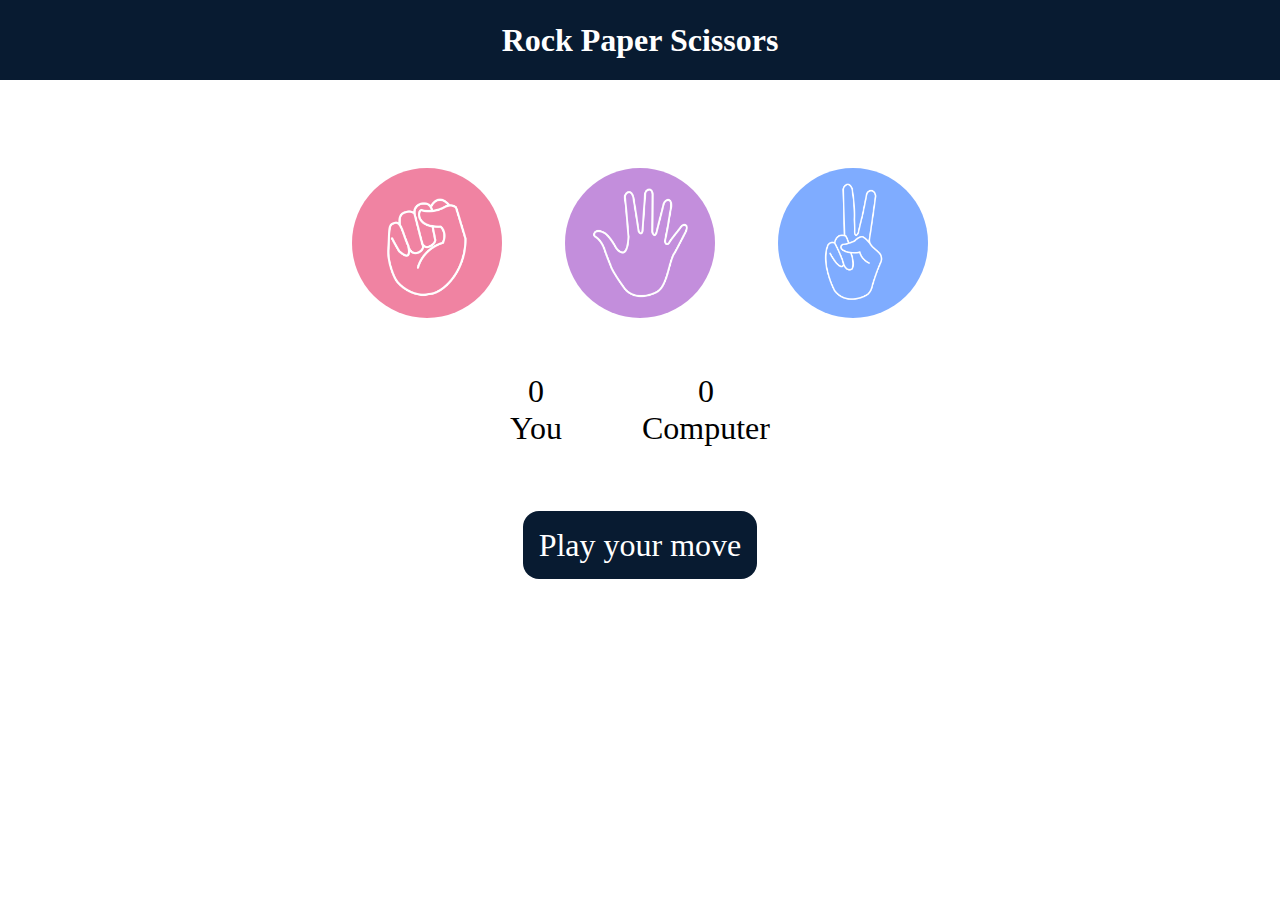
<file: RockPaperScissor/index.html>
<!DOCTYPE html>
<html lang="en">
<head>
	<meta charset="UTF-8">
	<meta name="viewport" content="width=device-width, initial-scale=1.0">
	<title>Rock Paper Scissors Game</title>
    <link rel="stylesheet" href="style.css">
</head>
  <body>
  <h1> Rock Paper Scissors </h1>
 <div class="choices">
    <div class="choice" id="rock">
        <img src="./images/rock.png" />
    </div>
    <div class="choice" id ="paper">
        <img src="./images/paper.png" />
    </div>
    <div class="choice" id="scissors">
        <img src="./images/scissors.png" />
    </div>
 </div>
<div class="score-board">
      <div class="score">
        <p id="user-score">0</p>
        <p>You</p>
    </div>
    <div class="score">
        <p id="comp-score">0</p>
        <p>Computer</p>
    </div>
</div>

<div class="msg-container">
    <p id="msg">Play your move</p>
</div>
<script src="game.js"></script>
</body>
</html>
</file>
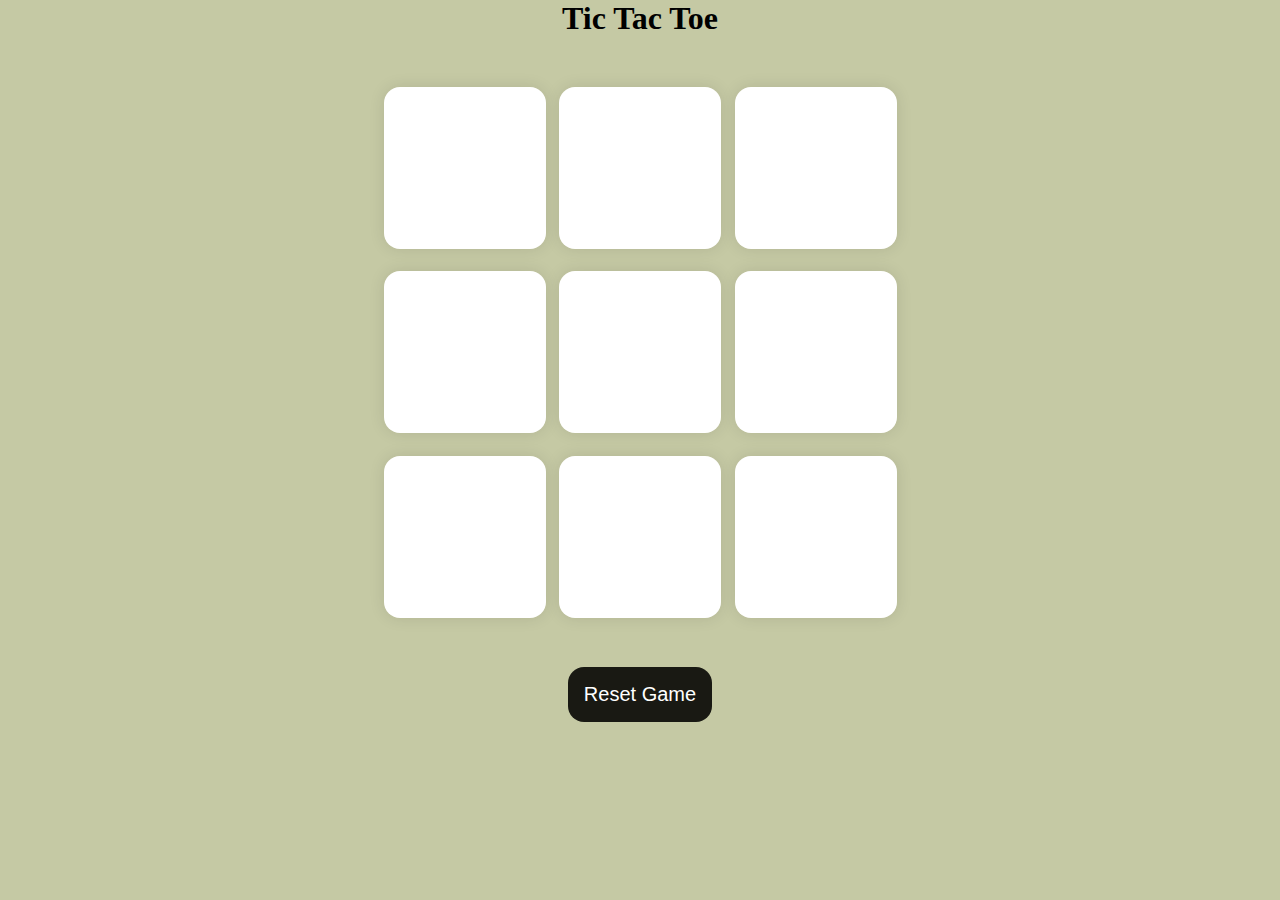
<file: TicTacToe_JS/index.html>
<!DOCTYPE html>
<html lang="en">
<head>
    <meta charset="UTF-8">
    <meta name="viewport" content="width=device-width, initial-scale=1.0">
    <title>Tic-Tac-Toe Game</title>
    <link rel="stylesheet" href="style.css"/>
</head>
<body>
    <div class = "msg-container hide">
        <p id="announceWinner"> Winner </p>
        <button id="new-game-btn">New Game</button>
    </div>
    <main>
    <h1>Tic Tac Toe</h1>
    <div class = "container">
        <div class = "game">
            <button class="box"></button>
            <button class="box"></button>
            <button class="box"></button>
            <button class="box"></button>
            <button class="box"></button>
            <button class="box"></button>
            <button class="box"></button>
            <button class="box"></button>
            <button class="box"></button>
        </div>
    </div>
    <button id="reset">Reset Game</button>
    
    
    
    <script src="tictactoe.js"></script>
    </main>
</body>
</html>
</file>
<file: RockPaperScissor/style.css>
* {
    margin:0;
    padding:0;
    text-align: center;
}

h1 {
    background-color: #081b31;
    color: #fff;
    height: 5rem;
    line-height: 5rem;
}

.choice:hover {
    cursor: pointer;
    background-color: #081b31;

}

.choice {
    height: 165px;
    width: 165px;
    border-radius: 50%;
    display: flex;
    justify-content: center;
    align-items: center;
    
}

img {
    height: 150px;
    width: 150px;
    object-fit: cover;
    border-radius: 50%;
}

.choices {
    display: flex;
    justify-content: center;
    align-items: center;
    margin-top: 5rem;
    gap: 3rem;
}

.score-board {
    display: flex;
    justify-content:center;
    align-items: center;
    font-size: 2rem;
    margin: 3rem;
    gap: 5rem;
}

#user-score, comp-score {
    font-size: 2rem;
}

.msg-container {
    margin-top: 5rem;
}

#msg {
    background-color: #081b31;
    color: #fff;
    font-size: 2rem;    
    display: inline;
    padding: 1rem;
    border-radius: 1rem;
}
</file>
<file: TicTacToe_JS/style.css>
* {
  margin: 0;
  padding: 0;

}

body {
    background-color: #C5C9A4;
    text-align: center;
}

.container {
    height: 70vh;
    display: flex;
    flex-wrap: wrap;
    justify-content: center;
    align-items: center;
}

.game {
    height: 60vmin;
    width: 60vmin;
    display: flex;
    flex-wrap: wrap;
    justify-content: center;
    align-items: center;
    gap: 1.5vmin;
}

.box {
    height: 18vmin;
    width: 18vmin;
    border-radius: 1rem;
    border: none;
    box-shadow: 0 0 1rem rgba(0,0,0,0.1);
    background-color: #fff;
    color: #732A1C;
    font-size: 8vmin;
}

#reset {
    padding: 1rem;
    font-size: 1.25rem;
    background-color: #191913;
    color: #fff;
    border-radius: 1rem;
    border: none;
}

#announceWinner {
      font-size: 5vmin;
}

.hide {
    display: none;
}
.msg-container {
  height: 30vmin;
}

#new-game-btn {
    padding: 1rem;
    font-size: 1.25rem;
    background-color: #191913;
    color: #fff;
    border-radius: 1rem;
    border: none;
}
</file>
